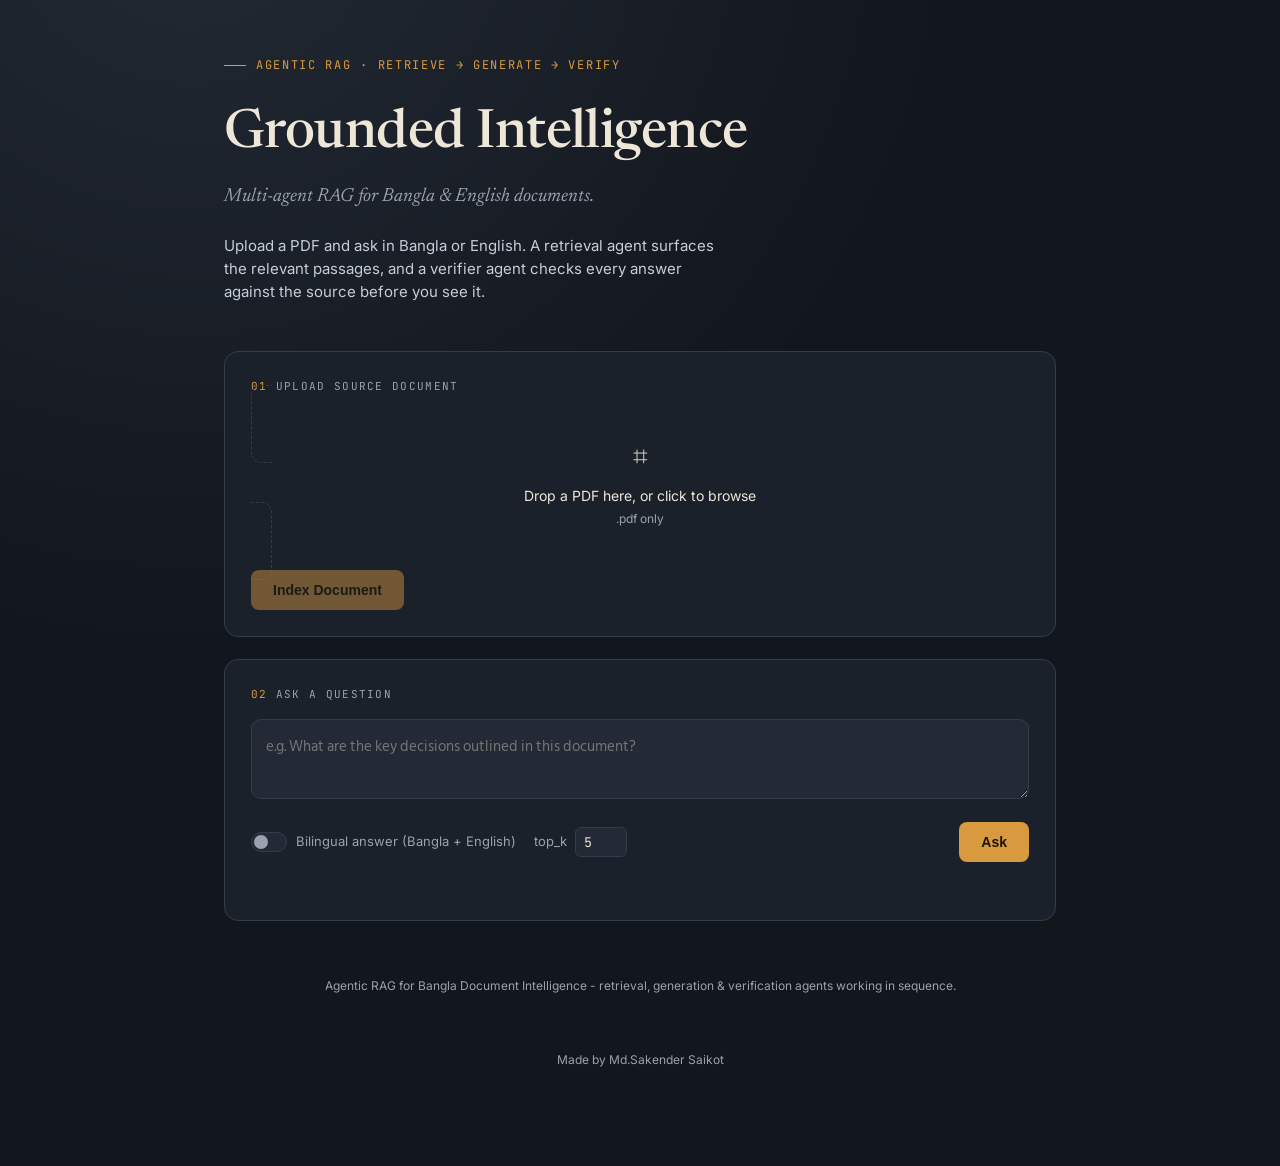
<file: index.html>
<!DOCTYPE html>
<html lang="en">

<head>
  <meta charset="UTF-8">
  <meta name="viewport" content="width=device-width, initial-scale=1.0">
  <title>Grounded Intelligence · Agentic RAG for Bangla &amp; English Documents</title>
  <link rel="preconnect" href="https://fonts.googleapis.com">
  <link
    href="https://fonts.googleapis.com/css2?family=Noto+Serif+Bengali:wght@400;600;700&family=Newsreader:ital,wght@0,400;0,500;1,400&family=Hind+Siliguri:wght@400;500;600&family=Inter:wght@400;500;600;700&family=JetBrains+Mono:wght@400;500&display=swap"
    rel="stylesheet">
  <link rel="stylesheet" href="style.css">
</head>

<body>
  <div class="wrap">

    <div class="hero">
      <div class="eyebrow">Agentic RAG · Retrieve → Generate → Verify</div>
      <h1>Grounded Intelligence</h1>
      <p class="hero-en">Multi-agent RAG for Bangla &amp; English documents.</p>
      <p class="hero-desc">Upload a PDF and ask in Bangla or English. A retrieval agent surfaces the relevant passages,
        and a verifier agent checks every answer against the source before you see it.</p>
    </div>

    <div class="card">
      <p class="card-title"><span class="num">01</span> Upload Source Document</p>
      <label class="dropzone" id="dropzone">
        <input type="file" id="fileInput" accept="application/pdf">
        <div class="dz-icon">⌗</div>
        <div class="dz-label">Drop a PDF here, or click to browse</div>
        <div class="dz-sub">.pdf only</div>
      </label>
      <div id="fileChipHolder"></div>
      <div class="row">
        <button class="primary" id="uploadBtn" disabled>Index Document</button>
        <div class="status" id="uploadStatus"></div>
      </div>
    </div>

    <div class="card">
      <p class="card-title"><span class="num">02</span> Ask a Question</p>
      <textarea id="question" placeholder="e.g. What are the key decisions outlined in this document?"></textarea>
      <div class="row">
        <label class="toggle">
          <input type="checkbox" id="bilingual">
          <span class="switch"></span>
          <span>Bilingual answer (Bangla + English)</span>
        </label>
        <div class="topk">
          <span>top_k</span>
          <input type="number" id="topK" value="5" min="1" max="20">
        </div>
        <div class="composer-actions">
          <button class="primary" id="askBtn">Ask</button>
        </div>
      </div>
      <div class="status" id="queryStatus"></div>
    </div>

    <div class="card results" id="results">
      <p class="card-title"><span class="num">03</span> Answer</p>
      <div class="answer-row">
        <div class="answer-text">
          <div class="bn-answer" id="answerText"></div>
          <div class="meta-line">
            <span>lang: <b id="detLang">–</b></span>
            <span>rewritten: <b id="rewritten">–</b></span>
          </div>
          <div id="retryFlagHolder"></div>
          <div id="claimsHolder"></div>
        </div>
        <div class="seal" id="seal">
          <div class="label" id="sealLabel">—</div>
          <div class="pct" id="sealPct">–</div>
        </div>
      </div>

      <div class="evidence">
        <h3>Retrieved Passages</h3>
        <div id="chunkList"></div>
      </div>
    </div>

    <footer>Agentic RAG for Bangla Document Intelligence - retrieval, generation &amp; verification agents working in
      sequence.</footer>
    <footer>Made by Md.Sakender Saikot</footer>
  </div>

  <script src="script.js"></script>
</body>

</html>
</file>
<file: style.css>
:root {
    --ink: #12161d;
    --surface: #1b212a;
    --surface-raised: #232a35;
    --line: #333c49;
    --paper: #eee7d8;
    --paper-dim: #9aa2ae;
    --marigold: #d99a3f;
    --marigold-soft: #d99a3f33;
    --teal: #2f8f76;
    --teal-soft: #2f8f7633;
    --rust: #c15c4a;
    --rust-soft: #c15c4a33;
  }

  * {
    box-sizing: border-box;
  }

  body {
    margin: 0;
    background:
      radial-gradient(circle at 15% -10%, #232a35 0%, transparent 45%),
      var(--ink);
    color: var(--paper);
    font-family: 'Inter', 'Hind Siliguri', sans-serif;
    line-height: 1.55;
  }

  .bn {
    font-family: 'Hind Siliguri', 'Inter', sans-serif;
  }

  .wrap {
    max-width: 880px;
    margin: 0 auto;
    padding: 56px 24px 96px;
  }

  /* ---- Hero ---- */
  .hero {
    margin-bottom: 48px;
    position: relative;
  }

  .eyebrow {
    font-family: 'JetBrains Mono', monospace;
    font-size: 12px;
    letter-spacing: .14em;
    text-transform: uppercase;
    color: var(--marigold);
    display: flex;
    align-items: center;
    gap: 10px;
    margin-bottom: 18px;
  }

  .eyebrow::before {
    content: '';
    width: 22px;
    height: 1px;
    background: var(--marigold);
  }

  h1 {
    font-family: 'Newsreader', serif;
    font-weight: 500;
    letter-spacing: -.01em;
    font-size: clamp(34px, 5.2vw, 54px);
    margin: 0 0 6px;
    color: var(--paper);
  }

  .hero-en {
    font-family: 'Newsreader', serif;
    font-style: italic;
    font-size: 19px;
    color: var(--paper-dim);
    margin: 0 0 22px;
  }

  .hero-desc {
    max-width: 56ch;
    color: #c7cdd6;
    font-size: 15px;
  }

  /* ---- Cards ---- */
  .card {
    background: var(--surface);
    border: 1px solid var(--line);
    border-radius: 14px;
    padding: 26px;
    margin-bottom: 22px;
  }

  .card-title {
    font-family: 'JetBrains Mono', monospace;
    font-size: 11px;
    letter-spacing: .12em;
    text-transform: uppercase;
    color: var(--paper-dim);
    margin: 0 0 16px;
    display: flex;
    align-items: center;
    gap: 8px;
  }

  .card-title .num {
    color: var(--marigold);
  }

  /* ---- Upload dropzone (ledger-slot style) ---- */
  .dropzone {
    border: 1.5px dashed var(--line);
    border-radius: 10px;
    padding: 28px 20px;
    text-align: center;
    cursor: pointer;
    transition: border-color .2s, background .2s;
    position: relative;
  }

  .dropzone:hover,
  .dropzone.drag {
    border-color: var(--marigold);
    background: var(--marigold-soft);
  }

  .dropzone input {
    display: none;
  }

  .dz-icon {
    font-size: 26px;
    margin-bottom: 8px;
    opacity: .85;
  }

  .dz-label {
    font-size: 14px;
    color: var(--paper);
  }

  .dz-sub {
    font-size: 12px;
    color: var(--paper-dim);
    margin-top: 4px;
  }

  .file-chip {
    display: inline-flex;
    align-items: center;
    gap: 8px;
    background: var(--surface-raised);
    border: 1px solid var(--line);
    border-radius: 20px;
    padding: 6px 14px;
    font-size: 13px;
    margin-top: 14px;
  }

  .file-chip .dot {
    width: 6px;
    height: 6px;
    border-radius: 50%;
    background: var(--teal);
  }

  /* ---- Buttons ---- */
  button.primary {
    background: var(--marigold);
    color: #1b1400;
    border: none;
    font-weight: 600;
    font-size: 14px;
    padding: 12px 22px;
    border-radius: 8px;
    cursor: pointer;
    transition: transform .12s, box-shadow .12s;
  }

  button.primary:hover {
    box-shadow: 0 4px 18px var(--marigold-soft);
    transform: translateY(-1px);
  }

  button.primary:disabled {
    opacity: .45;
    cursor: not-allowed;
    transform: none;
    box-shadow: none;
  }

  button.primary:focus-visible {
    outline: 2px solid var(--paper);
    outline-offset: 2px;
  }

  /* ---- Query composer ---- */
  textarea {
    width: 100%;
    background: var(--surface-raised);
    border: 1px solid var(--line);
    border-radius: 10px;
    color: var(--paper);
    font-family: 'Hind Siliguri', 'Inter', sans-serif;
    font-size: 15px;
    padding: 14px;
    resize: vertical;
    min-height: 76px;
  }

  textarea:focus-visible {
    outline: 2px solid var(--marigold);
    outline-offset: 1px;
  }

  .row {
    display: flex;
    align-items: center;
    gap: 18px;
    margin-top: 16px;
    flex-wrap: wrap;
  }

  .toggle {
    display: flex;
    align-items: center;
    gap: 9px;
    font-size: 13px;
    color: var(--paper-dim);
    cursor: pointer;
    user-select: none;
  }

  .switch {
    width: 36px;
    height: 20px;
    border-radius: 12px;
    background: var(--surface-raised);
    border: 1px solid var(--line);
    position: relative;
    transition: background .15s;
  }

  .switch::after {
    content: '';
    position: absolute;
    top: 2px;
    left: 2px;
    width: 14px;
    height: 14px;
    border-radius: 50%;
    background: var(--paper-dim);
    transition: transform .15s, background .15s;
  }

  input:checked+.switch {
    background: var(--teal-soft);
    border-color: var(--teal);
  }

  input:checked+.switch::after {
    transform: translateX(16px);
    background: var(--teal);
  }

  input[type=checkbox] {
    display: none;
  }

  .topk {
    display: flex;
    align-items: center;
    gap: 8px;
    font-size: 13px;
    color: var(--paper-dim);
  }

  .topk input[type=number] {
    width: 52px;
    background: var(--surface-raised);
    border: 1px solid var(--line);
    color: var(--paper);
    border-radius: 6px;
    padding: 5px 8px;
    font-family: 'JetBrains Mono', monospace;
  }

  .composer-actions {
    margin-left: auto;
    display: flex;
    gap: 10px;
  }

  /* ---- Status line ---- */
  .status {
    font-family: 'JetBrains Mono', monospace;
    font-size: 12px;
    color: var(--paper-dim);
    display: flex;
    align-items: center;
    gap: 8px;
    min-height: 18px;
    margin-top: 14px;
  }

  .spinner {
    width: 12px;
    height: 12px;
    border-radius: 50%;
    border: 2px solid var(--line);
    border-top-color: var(--marigold);
    animation: spin .7s linear infinite;
  }

  @keyframes spin {
    to {
      transform: rotate(360deg);
    }
  }

  .err {
    color: var(--rust);
  }

  /* ---- Results ---- */
  .results {
    display: none;
  }

  .results.show {
    display: block;
    animation: rise .35s ease;
  }

  @keyframes rise {
    from {
      opacity: 0;
      transform: translateY(8px);
    }

    to {
      opacity: 1;
      transform: none;
    }
  }

  .answer-row {
    display: flex;
    gap: 22px;
    align-items: flex-start;
  }

  .answer-text {
    flex: 1;
    font-size: 16px;
  }

  .answer-text .bn-answer {
    font-family: 'Hind Siliguri', sans-serif;
  }

  .meta-line {
    font-family: 'JetBrains Mono', monospace;
    font-size: 11px;
    color: var(--paper-dim);
    margin-top: 14px;
    display: flex;
    gap: 16px;
    flex-wrap: wrap;
  }

  .meta-line b {
    color: var(--paper);
    font-weight: 500;
  }

  /* ---- Signature element: the grounding seal ---- */
  .seal {
    flex-shrink: 0;
    width: 88px;
    height: 88px;
    border-radius: 50%;
    display: flex;
    align-items: center;
    justify-content: center;
    flex-direction: column;
    border: 2px solid var(--teal);
    color: var(--teal);
    font-family: 'JetBrains Mono', monospace;
    transform: rotate(-8deg) scale(0.6);
    opacity: 0;
    transition: transform .5s cubic-bezier(.2, 1.4, .4, 1), opacity .4s;
    position: relative;
  }

  .seal.stamped {
    transform: rotate(-8deg) scale(1);
    opacity: 1;
  }

  .seal.warn {
    border-color: var(--rust);
    color: var(--rust);
  }

  .seal::before {
    content: '';
    position: absolute;
    inset: 5px;
    border: 1px dashed currentColor;
    border-radius: 50%;
    opacity: .5;
  }

  .seal .label {
    font-size: 9px;
    letter-spacing: .08em;
    text-transform: uppercase;
  }

  .seal .pct {
    font-size: 20px;
    font-weight: 600;
    margin-top: 2px;
  }

  /* ---- Evidence stack ---- */
  .evidence {
    margin-top: 26px;
  }

  .evidence h3 {
    font-family: 'JetBrains Mono', monospace;
    font-size: 11px;
    letter-spacing: .1em;
    text-transform: uppercase;
    color: var(--paper-dim);
    margin: 0 0 12px;
  }

  .chunk {
    background: var(--surface-raised);
    border: 1px solid var(--line);
    border-left: 3px solid var(--marigold);
    border-radius: 8px;
    padding: 14px 16px;
    margin-bottom: 10px;
    font-size: 13.5px;
    color: #d7dbe1;
  }

  .chunk-head {
    display: flex;
    justify-content: space-between;
    align-items: center;
    font-family: 'JetBrains Mono', monospace;
    font-size: 11px;
    color: var(--paper-dim);
    margin-bottom: 8px;
  }

  .chunk-head .score {
    color: var(--marigold);
  }

  .claims {
    margin-top: 16px;
    padding: 12px 14px;
    border-radius: 8px;
    background: var(--rust-soft);
    border: 1px solid var(--rust);
    font-size: 13px;
  }

  .claims b {
    color: var(--rust);
    display: block;
    margin-bottom: 6px;
    font-size: 11px;
    text-transform: uppercase;
    letter-spacing: .08em;
    font-family: 'JetBrains Mono', monospace;
  }

  .retry-flag {
    display: inline-block;
    margin-top: 12px;
    font-size: 11px;
    font-family: 'JetBrains Mono', monospace;
    color: var(--marigold);
    border: 1px solid var(--marigold);
    border-radius: 20px;
    padding: 3px 10px;
  }

  footer {
    text-align: center;
    color: var(--paper-dim);
    font-size: 12px;
    margin-top: 56px;
  }
</file>
